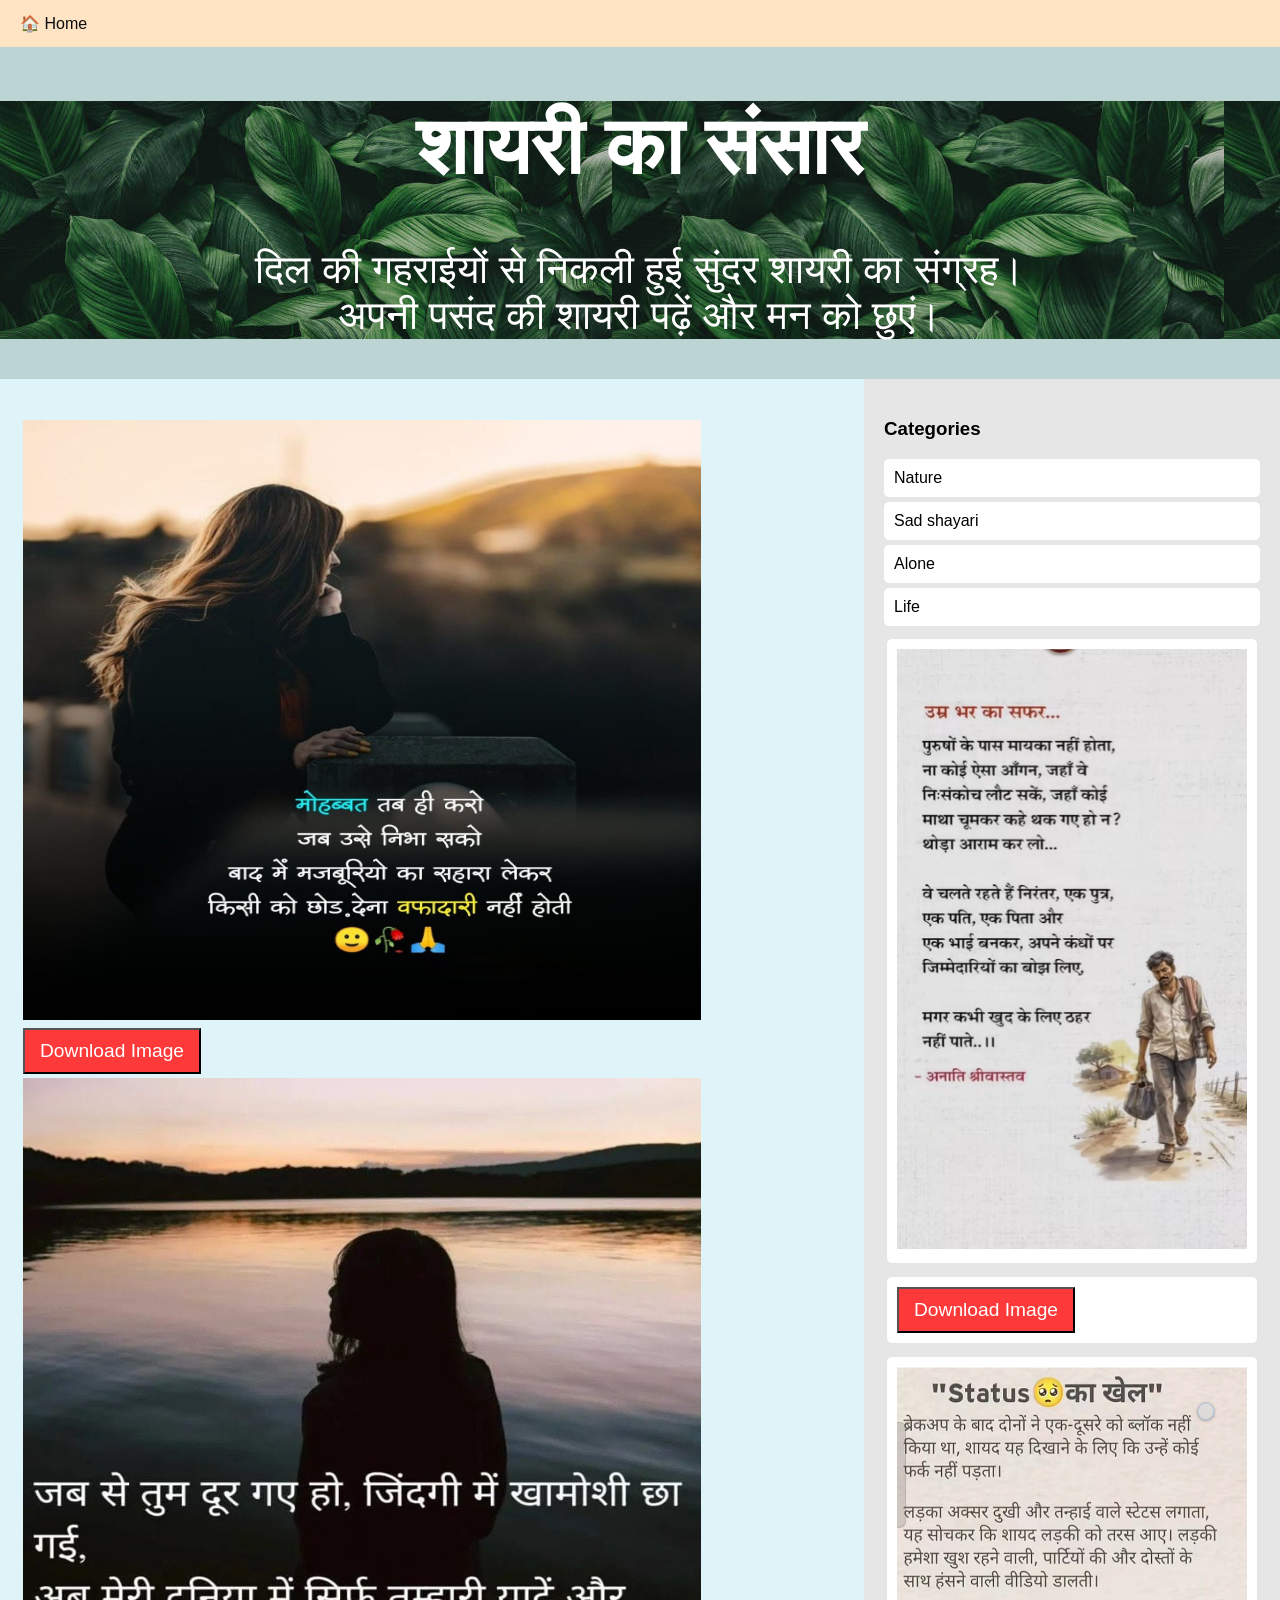
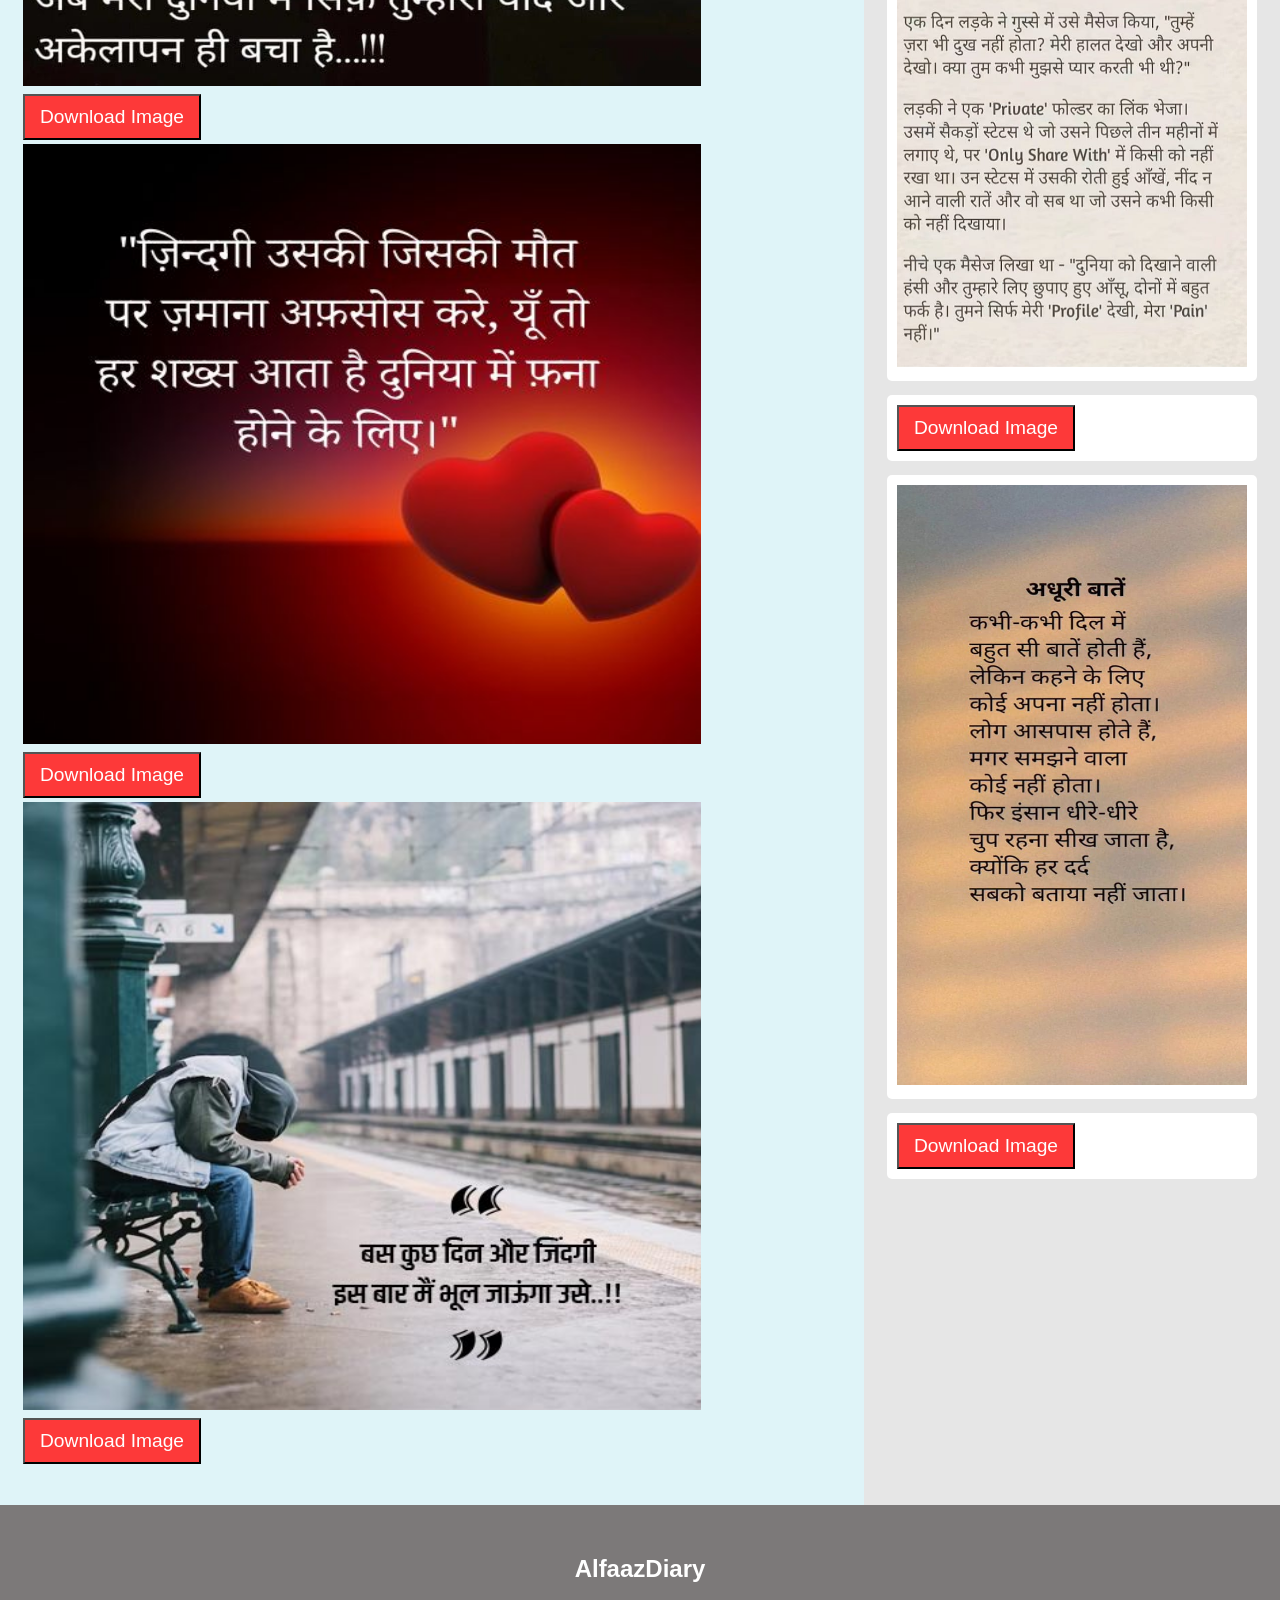
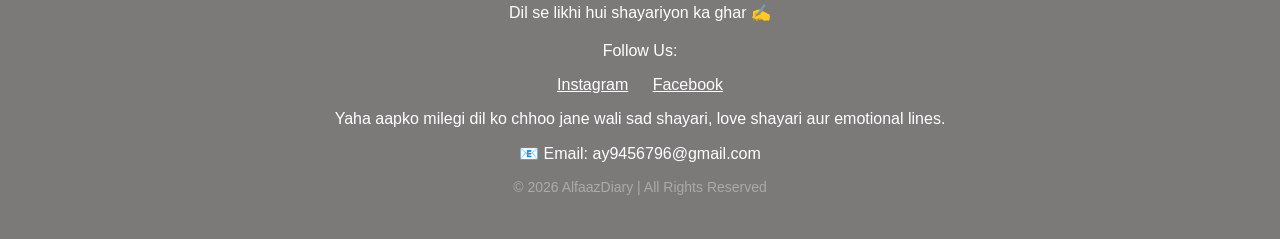
<file: index.html>
<!DOCTYPE html>
<html lang="en">

<head>
  <meta charset="UTF-8">
  <meta name="viewport" content="width=device-width, initial-scale=1.0">
  <title>Shayri ki Duniya</title>
  <link rel="stylesheet" href="styles.css">
</head>

<body>
  <div class="navbar">
    <a href="index.html">🏠 Home</a>
    <!-- <a href="#">🔎 Search</a>
    <a href="#">📷 Gallery</a>
    <a href="#">📞 Contact</a> -->
  </div>
  <header>
    <h1 class="heading">शायरी का संसार</h1>
    <p class="para">दिल की गहराईयों से निकली हुई सुंदर शायरी का संग्रह।<br>
      अपनी पसंद की शायरी पढ़ें और मन को छुएं।
    </p>

  </header>
  <main>
    <div class="container">
      <div class="left">
        <div class="sha1">
          <table class="imag">
            <tr>
              <th>
                <a href="2.png" target="_blank"> <img src="2.png" width="678" height="600"> </a>
              </th>
            </tr>
            <tr>
              <td>
                <a href="2.png" download="myimage">
                  <button>Download Image</button></a>
                <!-- <button>Share</button> -->
              </td>
            </tr>
            <br>
            <tr>
              <th>
                <a href="3.png" target="_blank"><img src="3.png" height="608" width="678"></a>
              </th>
            </tr>
            <tr>
              <td>
                <a href="3.png" download="myimage">
                  <button>Download Image</button></a>
                <!-- <button>Share</button> -->
              </td>
            </tr>
            <tr>
              <th>
                <a href="4.png" target="_blank"><img src="4.png" width="678" height="600"></a>
              </th>
            </tr>
            <tr>
              <td>
                <a href="4.png" download="myimage">
                  <button>Download Image </button></a>
                <!-- <button>Share</button> -->
              </td>
            </tr>
            <tr>
              <th>
                <a href="6.png" target="_blank"><img src="6.png" height="608" width="678"></a>
              </th>
            </tr>
            <tr>
              <td>
                <a href="6.png" download="myimage">
                  <button>Download Image</button></a>
                <!-- <button>Share</button> -->
              </td>
            </tr>
          </table>
        </div>
        <br clear="left">
      </div>
      <div class="right">
        <h3>Categories</h3>
        <div class="category">
          <a href="Nature.html">Nature</a>
          <a href="Sadshayri.html">Sad shayari</a>
          <a href="alone.html">Alone</a>
          <a href="life.html">Life</a>
          <!-- <a href="#">Education</a> -->

          <table>
            <tr>
              <th>
                <a href="sd.png" target="_blank"><img src="sd.png" height="600" width="350"></a>
              </th>
            <tr>
              <td>
                <a href="sd.png" download="myimage">
                  <button class="sd">Download Image</button></a>
                <!-- <button class="sd">Share</button> -->
              </td>
            </tr>
            <tr>
              <th>
                <a href="sd2.png" target="_blank"><img src="sd2.png" height="600" width="350"></a>
              </th>
              </th>
            </tr>
            <tr>
              <td>
                <a href="sd2.png" download="myimage">
                  <button class="sd">Download Image</button></a>
                <!-- <button class="sd">Share</button> -->
              </td>
            </tr>
            </tr>
            <tr>
              <th>
                <a href="sd1.png" target="_blank"><img src="sd1.png" height="600" width="350"></a>
              </th>
              </th>
            </tr>
            <tr>
              <td>
                <a href="sd2.png" download="myimage">
                  <button class="sd">Download Image</button></a>
                <!-- <button class="sd">Share</button> -->
              </td>
            </tr>
         </table>
     </div>
  </main>
<footer style="background:#7c7979; color:#fff; padding:30px 20px; font-family:Arial;">
  
  <div style="text-align:center; margin-bottom:20px;">
    <h2>AlfaazDiary</h2>
    <p>Dil se likhi hui shayariyon ka ghar ✍️</p>
  </div>
  <!-- <div style="text-align:center; margin-bottom:15px;">
    <a href="#" style="color:#fff; margin:0 10px;">Home</a>
    <a href="#" style="color:#fff; margin:0 10px;">About</a>
    <a href="#" style="color:#fff; margin:0 10px;">Contact</a>
    <a href="#" style="color:#fff; margin:0 10px;">Privacy Policy</a>
  </div> -->
  <div style="text-align:center; margin-bottom:15px;">
    <p>Follow Us:</p>
    <a href="https://www.instagram.com/amityadavp526/" style="color:#fff; margin:0 10px;">Instagram</a>
    <a href="https://www.facebook.com/share/186aU4JSiu/" style="color:#fff; margin:0 10px;">Facebook</a>
    <!-- <a href="#" style="color:#fff; margin:0 10px;">Twitter</a>
    <a href="#" style="color:#fff; margin:0 10px;">WhatsApp</a> -->
  </div>
  <div style="text-align:center; margin-bottom:15px;">
    <p>Yaha aapko milegi dil ko chhoo jane wali sad shayari, love shayari aur emotional lines.</p>
  </div>
  <div style="text-align:center; margin-bottom:15px;">
    <p>📧 Email: ay9456796@gmail.com</p>
  </div>
  <div style="text-align:center; font-size:14px; color:#aaa;">
    <p>© 2026 AlfaazDiary | All Rights Reserved</p>
  </div>

</footer>
</body>

</html>
</file>
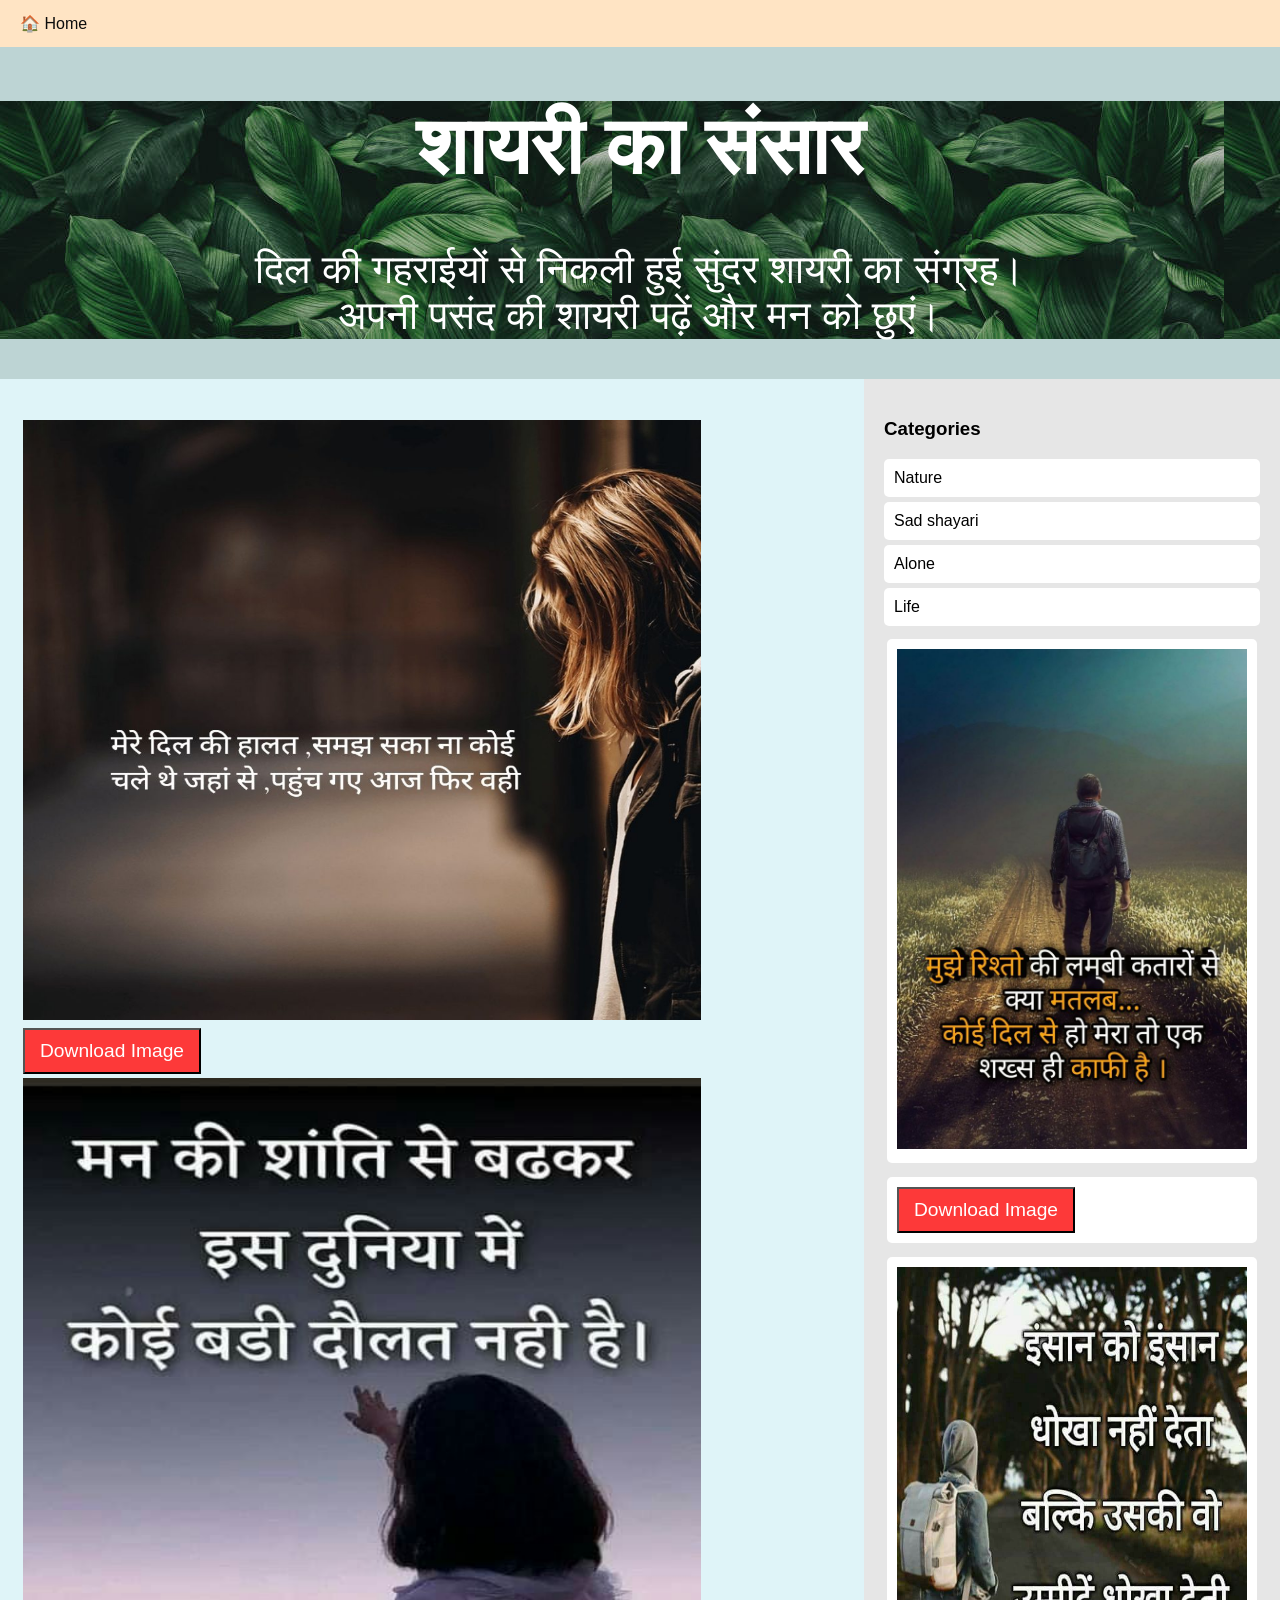
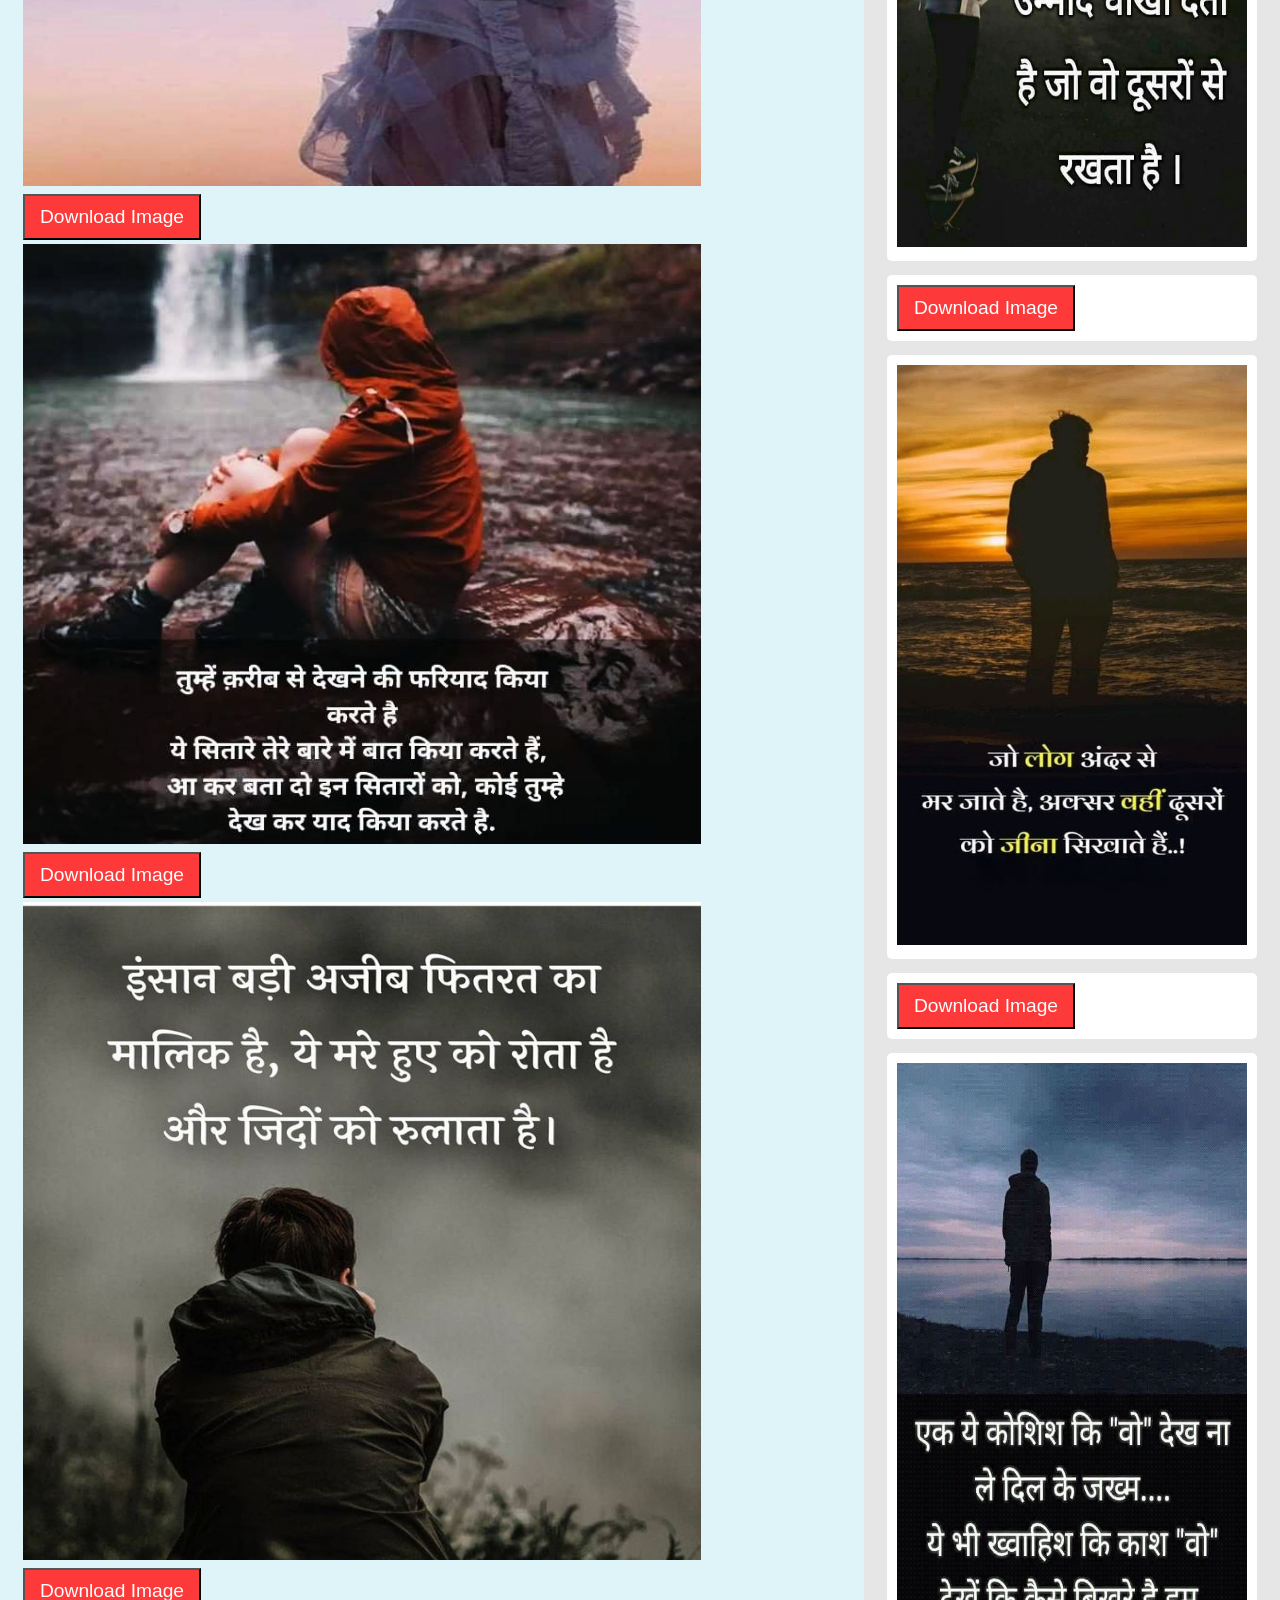
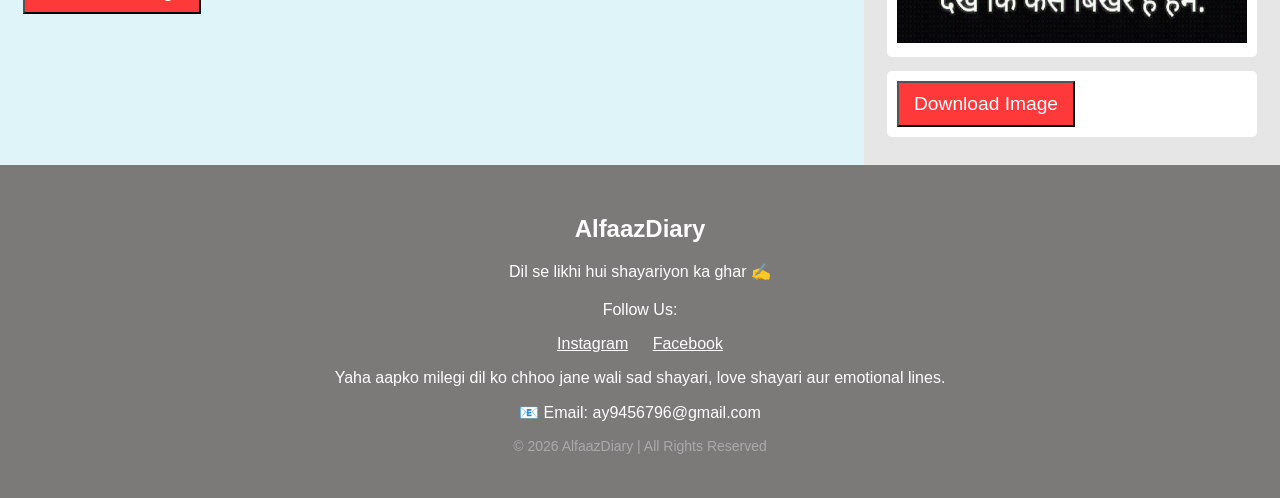
<file: alone.html>
<!DOCTYPE html>
<html lang="en">

<head>
   <meta name="viewport" content="width=device-width, initial-scale=1.0">
  <link rel="stylesheet" href="alone.css">
</head>

<body>
  <div class="navbar4">
    <a href="index.html">🏠 Home</a>
    <!-- <a href="#">🔎 Search</a>
    <a href="#">📷 Gallery</a>
    <a href="#">📞 Contact</a> -->
  </div>
  <header>
    <h1 class="heading">शायरी का संसार</h1>
    <p class="para">दिल की गहराईयों से निकली हुई सुंदर शायरी का संग्रह।<br>
      अपनी पसंद की शायरी पढ़ें और मन को छुएं।
    </p>

  </header>
  <main>
    <div class="container4">
      <div class="left">
        <div class="sha1">
          <table class="imag">
            <tr>
              <th>
                <a href="alon1.png" target="_blank"> <img src="alon1.png" width="678" height="600"> </a>
              </th>
            </tr>
            <tr>
              <td>
                <a href="alon1.png" download="myimage">
                  <button>Download Image</button></a>
                <!-- <button>Share</button> -->
              </td>
            </tr>
            <br>
            <tr>
              <th>
                <a href="alon.png" target="_blank"><img src="alon.png" height="708" width="678"></a>
              </th>
            </tr>
            <tr>
              <td>
                <a href="alon.png" download="myimage">
                  <button>Download Image</button></a>
                <!-- <button>Share</button> -->
              </td>
            </tr>
            <tr>
              <th>
                <a href="alon2.png" target="_blank"><img src="alon2.png" width="678" height="600"></a>
              </th>
            </tr>
            <tr>
              <td>
                <a href="alon2.png" download="myimage">
                  <button>Download Image </button></a>
                <!-- <button>Share</button> -->
              </td>
            </tr>
            <tr>
              <th>
                <a href="alon3.png" target="_blank"><img src="alon3.png" height="658" width="678"></a>
              </th>
            </tr>
            <tr>
              <td>
                <a href="alon3.png" download="myimage">
                  <button>Download Image</button></a>
                <!-- <button>Share</button> -->
              </td>
            </tr>
          </table>
        </div>
        <br clear="left">
      </div>
      <div class="right">
        <h3>Categories</h3>
        <div class="category">
          <a href="Nature.html">Nature</a>
          <a href="Sadshayri.html">Sad shayari</a>
          <a href="alone.html">Alone</a>
          <a href="life.html">Life</a>
          <!-- <a href="#">Education</a> -->
          <table>
            <tr>
              <th>
                <a href="alonr.png" target="_blank"><img src="alonr.png" height="500" width="350"></a>
              </th>
            <tr>
              <td>
                <a href="alonr.png" download="myimage">
                  <button class="sd">Download Image</button></a>
                <!-- <button class="sd">Share</button> -->
              </td>
            </tr>
            <tr>
              <th>
                <a href="alonr1.png" target="_blank"><img src="alonr1.png" height="580" width="350"></a>
              </th>
              </th>
            </tr>
            <tr>
              <td>
                <a href="alonr1.png" download="myimage">
                  <button class="sd">Download Image</button></a>
                <!-- <button class="sd">Share</button> -->
              </td>
            </tr>
            <tr>
              <th>
                <a href="alonr2.png" target="_blank"><img src="alonr2.png" height="580" width="350"></a>
              </th>
              </th>
            </tr>
            <tr>
              <td>
                <a href="alonr2.png" download="myimage">
                  <button class="sd">Download Image</button></a>
                <!-- <button class="sd">Share</button> -->
              </td>
            </tr>
              <tr>
              <th>
                <a href="alonr3.png" target="_blank"><img src="alonr3.png" height="580" width="350"></a>
              </th>
              </th>
            </tr>
            <tr>
              <td>
                <a href="alonr3.png" download="myimage">
                  <button class="sd">Download Image</button></a>
                <!-- <button class="sd">Share</button> -->
              </td>
            </tr>
          </table>
        </div>
  </main>
  <footer style="background:#7c7979; color:#fff; padding:30px 20px; font-family:Arial;">

    <div style="text-align:center; margin-bottom:20px;">
      <h2>AlfaazDiary</h2>
      <p>Dil se likhi hui shayariyon ka ghar ✍️</p>
    </div>
    <!-- <div style="text-align:center; margin-bottom:15px;">
      <a href="#" style="color:#fff; margin:0 10px;">Home</a>
      <a href="#" style="color:#fff; margin:0 10px;">About</a>
      <a href="#" style="color:#fff; margin:0 10px;">Contact</a>
      <a href="#" style="color:#fff; margin:0 10px;">Privacy Policy</a>
    </div> -->
    <div style="text-align:center; margin-bottom:15px;">
      <p>Follow Us:</p>
      <a href="https://www.instagram.com/amityadavp526/" style="color:#fff; margin:0 10px;">Instagram</a>
      <a href="https://www.facebook.com/share/186aU4JSiu/" style="color:#fff; margin:0 10px;">Facebook</a>
      <!-- <a href="#" style="color:#fff; margin:0 10px;">Twitter</a>
      <a href="#" style="color:#fff; margin:0 10px;">WhatsApp</a> -->
    </div>
    <div style="text-align:center; margin-bottom:15px;">
      <p>Yaha aapko milegi dil ko chhoo jane wali sad shayari, love shayari aur emotional lines.</p>
    </div>
    <div style="text-align:center; margin-bottom:15px;">
      <p>📧 Email: ay9456796@gmail.com</p>
    </div>
    <div style="text-align:center; font-size:14px; color:#aaa;">
      <p>© 2026 AlfaazDiary | All Rights Reserved</p>
    </div>

  </footer>
</body>

</html>
</file>
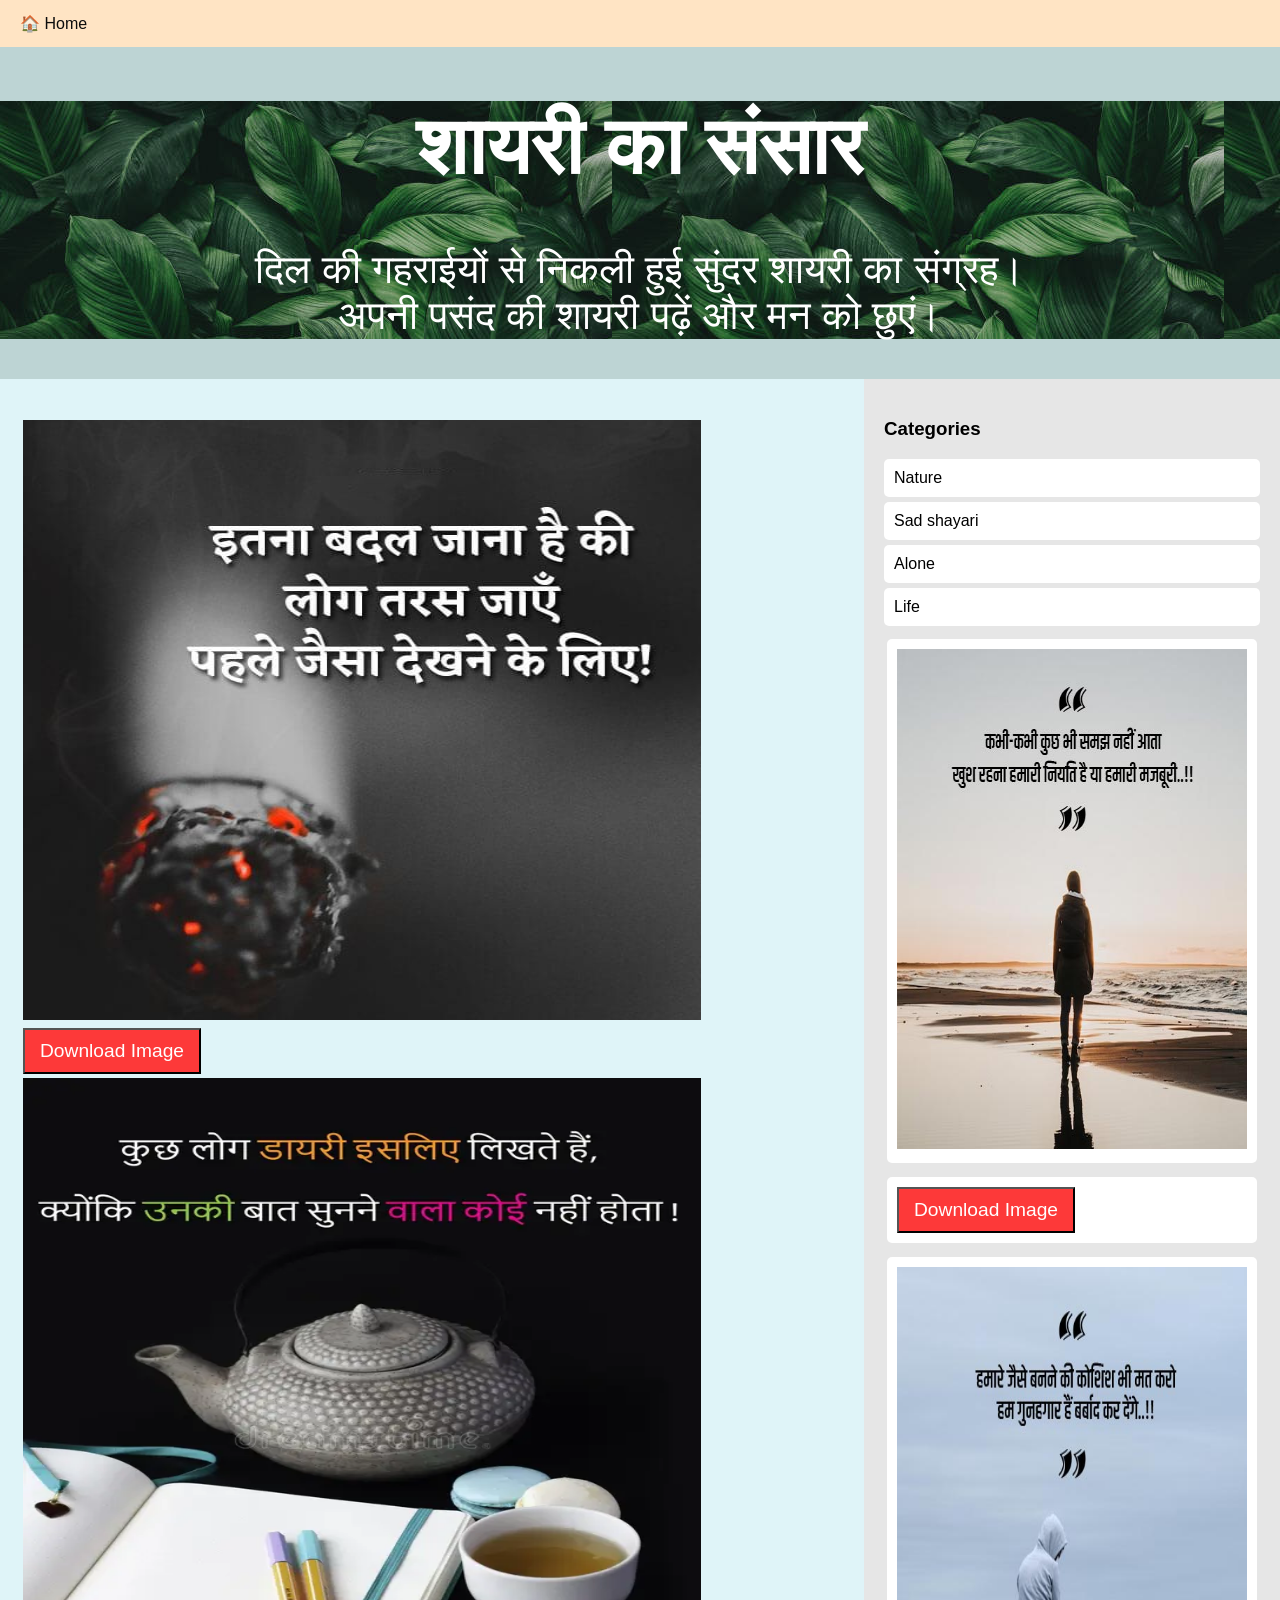
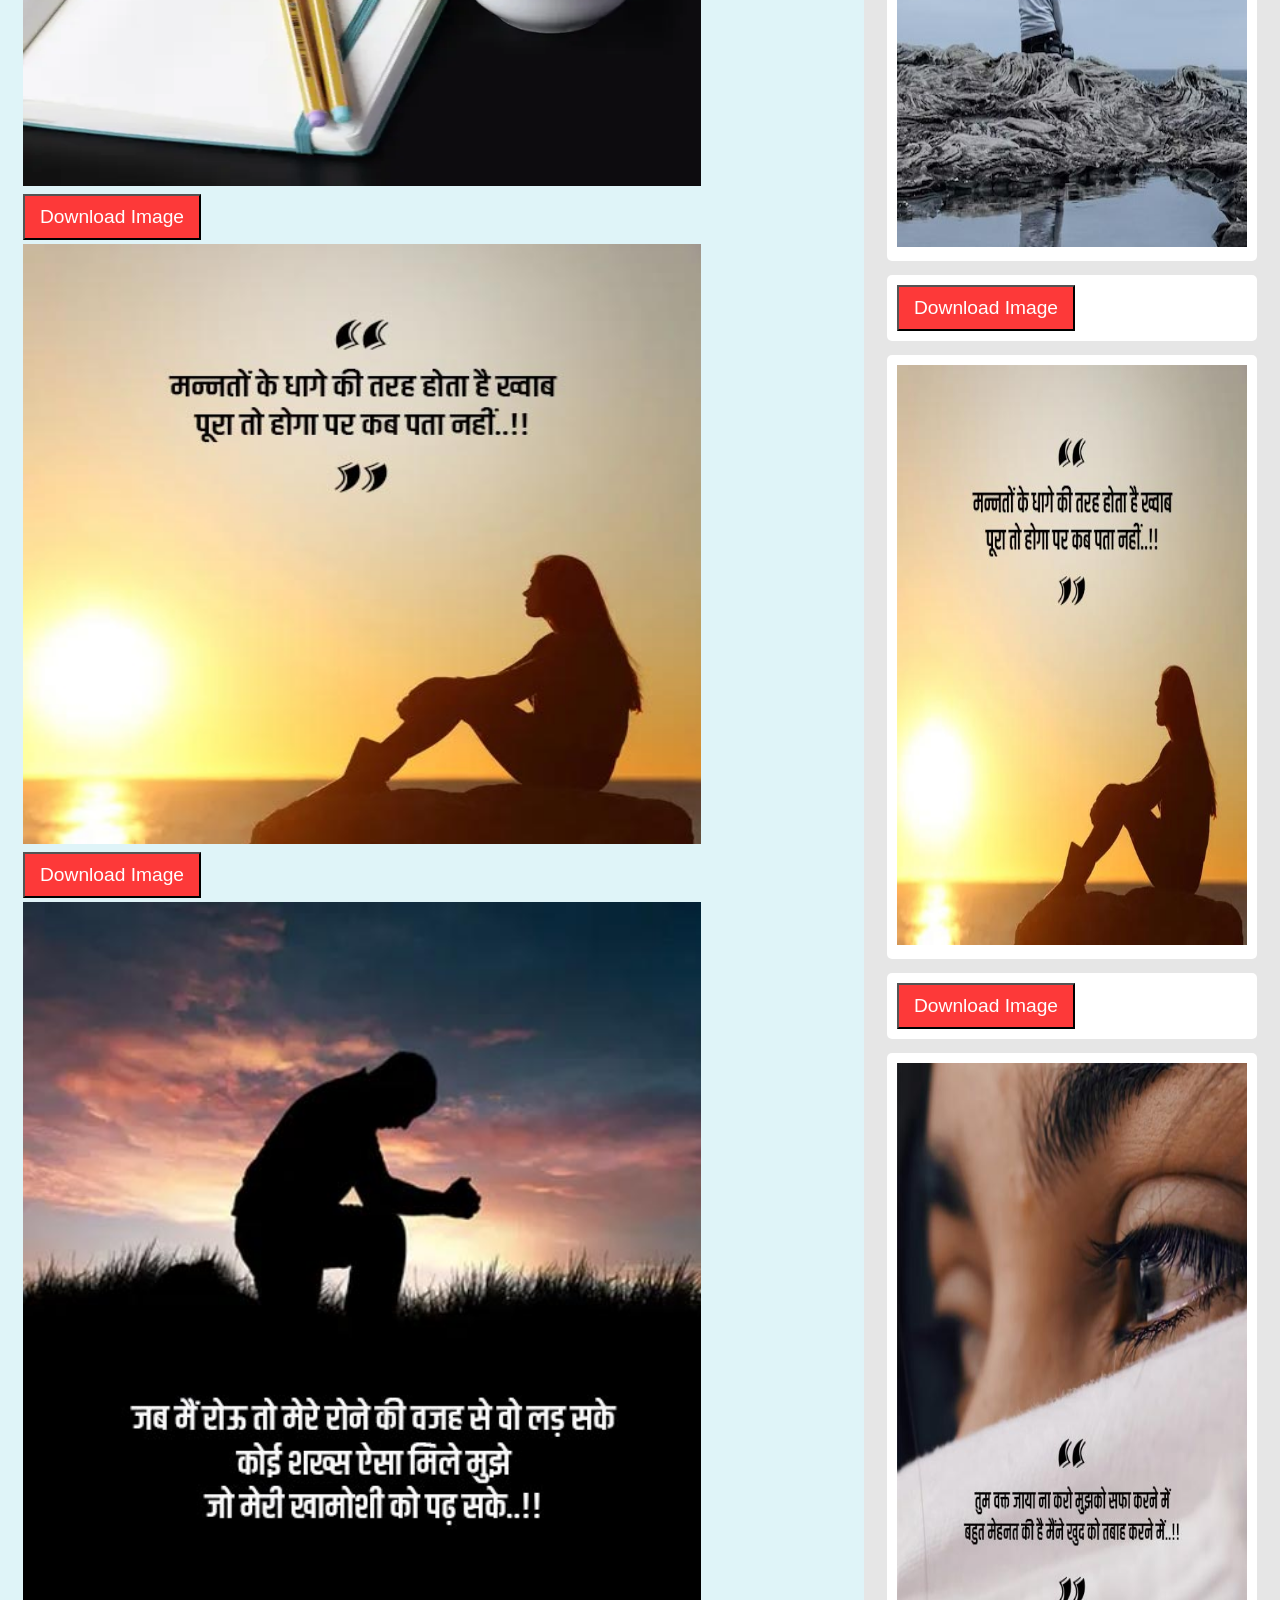
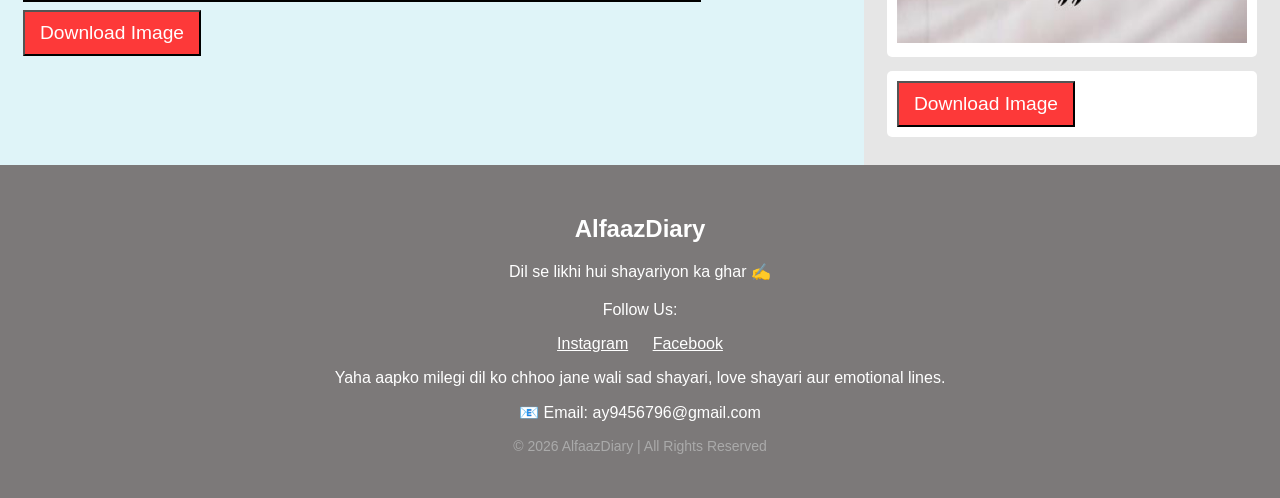
<file: life.html>
<!DOCTYPE html>
<html lang="en">

<head>
   <meta name="viewport" content="width=device-width, initial-scale=1.0">
  <link rel="stylesheet" href="life.css">
</head>

<body>
  <div class="navbar5">
    <a href="index.html">🏠 Home</a>
    <!-- <a href="#">🔎 Search</a>
    <a href="#">📷 Gallery</a>
    <a href="#">📞 Contact</a> -->
  </div>
  <header>
    <h1 class="heading">शायरी का संसार</h1>
    <p class="para">दिल की गहराईयों से निकली हुई सुंदर शायरी का संग्रह।<br>
      अपनी पसंद की शायरी पढ़ें और मन को छुएं।
    </p>

  </header>
  <main>
    <div class="container5">
      <div class="left">
        <div class="sha1">
          <table class="imag">
            <tr>
              <th>
                <a href="life1.png" target="_blank"> <img src="life1.png" width="678" height="600"> </a>
              </th>
            </tr>
            <tr>
              <td>
                <a href="life1.png" download="myimage">
                  <button>Download Image</button></a>
                <!-- <button>Share</button> -->
              </td>
            </tr>
            <br>
            <tr>
              <th>
                <a href="life2.png" target="_blank"><img src="life2.png" height="708" width="678"></a>
              </th>
            </tr>
            <tr>
              <td>
                <a href="life2.png" download="myimage">
                  <button>Download Image</button></a>
                <!-- <button>Share</button> -->
              </td>
            </tr>
            <tr>
              <th>
                <a href="life3.png" target="_blank"><img src="life3.png" width="678" height="600"></a>
              </th>
            </tr>
            <tr>
              <td>
                <a href="life3.png" download="myimage">
                  <button>Download Image </button></a>
                <!-- <button>Share</button> -->
              </td>
            </tr>
            <tr>
              <th>
                <a href="life4.png" target="_blank"><img src="life4.png" height="700" width="678"></a>
              </th>
            </tr>
            <tr>
              <td>
                <a href="life4.png" download="myimage">
                  <button>Download Image</button></a>
                <!-- <button>Share</button> -->
              </td>
            </tr>
          </table>
        </div>
        <br clear="left">
      </div>
      <div class="right">
        <h3>Categories</h3>
        <div class="category">
          <a href="Nature.html">Nature</a>
          <a href="Sadshayri.html">Sad shayari</a>
          <a href="alone.html">Alone</a>
          <a href="life.html">Life</a>
          <!-- <a href="#">Education</a> -->
          <table>
            <tr>
              <th>
                <a href="lifer2.png" target="_blank"><img src="lifer2.png" height="500" width="350"></a>
              </th>
            <tr>
              <td>
                <a href="lifer2.png" download="myimage">
                  <button class="sd">Download Image</button></a>
                <!-- <button class="sd">Share</button> -->
              </td>
            </tr>
            <tr>
              <th>
                <a href="lifer1.png" target="_blank"><img src="lifer1.png" height="580" width="350"></a>
              </th>
              </th>
            </tr>
            <tr>
              <td>
                <a href="lifer1.png" download="myimage">
                  <button class="sd">Download Image</button></a>
                <!-- <button class="sd">Share</button> -->
              </td>
            </tr>
            <tr>
              <th>
                <a href="lifer3.png" target="_blank"><img src="life3.png" height="580" width="350"></a>
              </th>
              </th>
            </tr>
            <tr>
              <td>
                <a href="life3.png" download="myimage">
                  <button class="sd">Download Image</button></a>
                <!-- <button class="sd">Share</button> -->
              </td>
            </tr>
              <tr>
              <th>
                <a href="lifer4.png" target="_blank"><img src="lifer4.png" height="580" width="350"></a>
              </th>
              </th>
            </tr>
            <tr>
              <td>
                <a href="lifer4.png" download="myimage">
                  <button class="sd">Download Image</button></a>
                <!-- <button class="sd">Share</button> -->
              </td>
            </tr>
          </table>
        </div>
  </main>
  <footer style="background:#7c7979; color:#fff; padding:30px 20px; font-family:Arial;">

    <div style="text-align:center; margin-bottom:20px;">
      <h2>AlfaazDiary</h2>
      <p>Dil se likhi hui shayariyon ka ghar ✍️</p>
    </div>
    <!-- <div style="text-align:center; margin-bottom:15px;">
      <a href="#" style="color:#fff; margin:0 10px;">Home</a>
      <a href="#" style="color:#fff; margin:0 10px;">About</a>
      <a href="#" style="color:#fff; margin:0 10px;">Contact</a>
      <a href="#" style="color:#fff; margin:0 10px;">Privacy Policy</a>
    </div> -->
    <div style="text-align:center; margin-bottom:15px;">
      <p>Follow Us:</p>
      <a href="https://www.instagram.com/amityadavp526/" style="color:#fff; margin:0 10px;">Instagram</a>
      <a href="https://www.facebook.com/share/186aU4JSiu/" style="color:#fff; margin:0 10px;">Facebook</a>
      <!-- <a href="#" style="color:#fff; margin:0 10px;">Twitter</a>
      <a href="#" style="color:#fff; margin:0 10px;">WhatsApp</a> -->
    </div>
    <div style="text-align:center; margin-bottom:15px;">
      <p>Yaha aapko milegi dil ko chhoo jane wali sad shayari, love shayari aur emotional lines.</p>
    </div>
    <div style="text-align:center; margin-bottom:15px;">
      <p>📧 Email: ay9456796@gmail.com</p>
    </div>
    <div style="text-align:center; font-size:14px; color:#aaa;">
      <p>© 2026 AlfaazDiary | All Rights Reserved</p>
    </div>

  </footer>
</body>

</html>
</file>
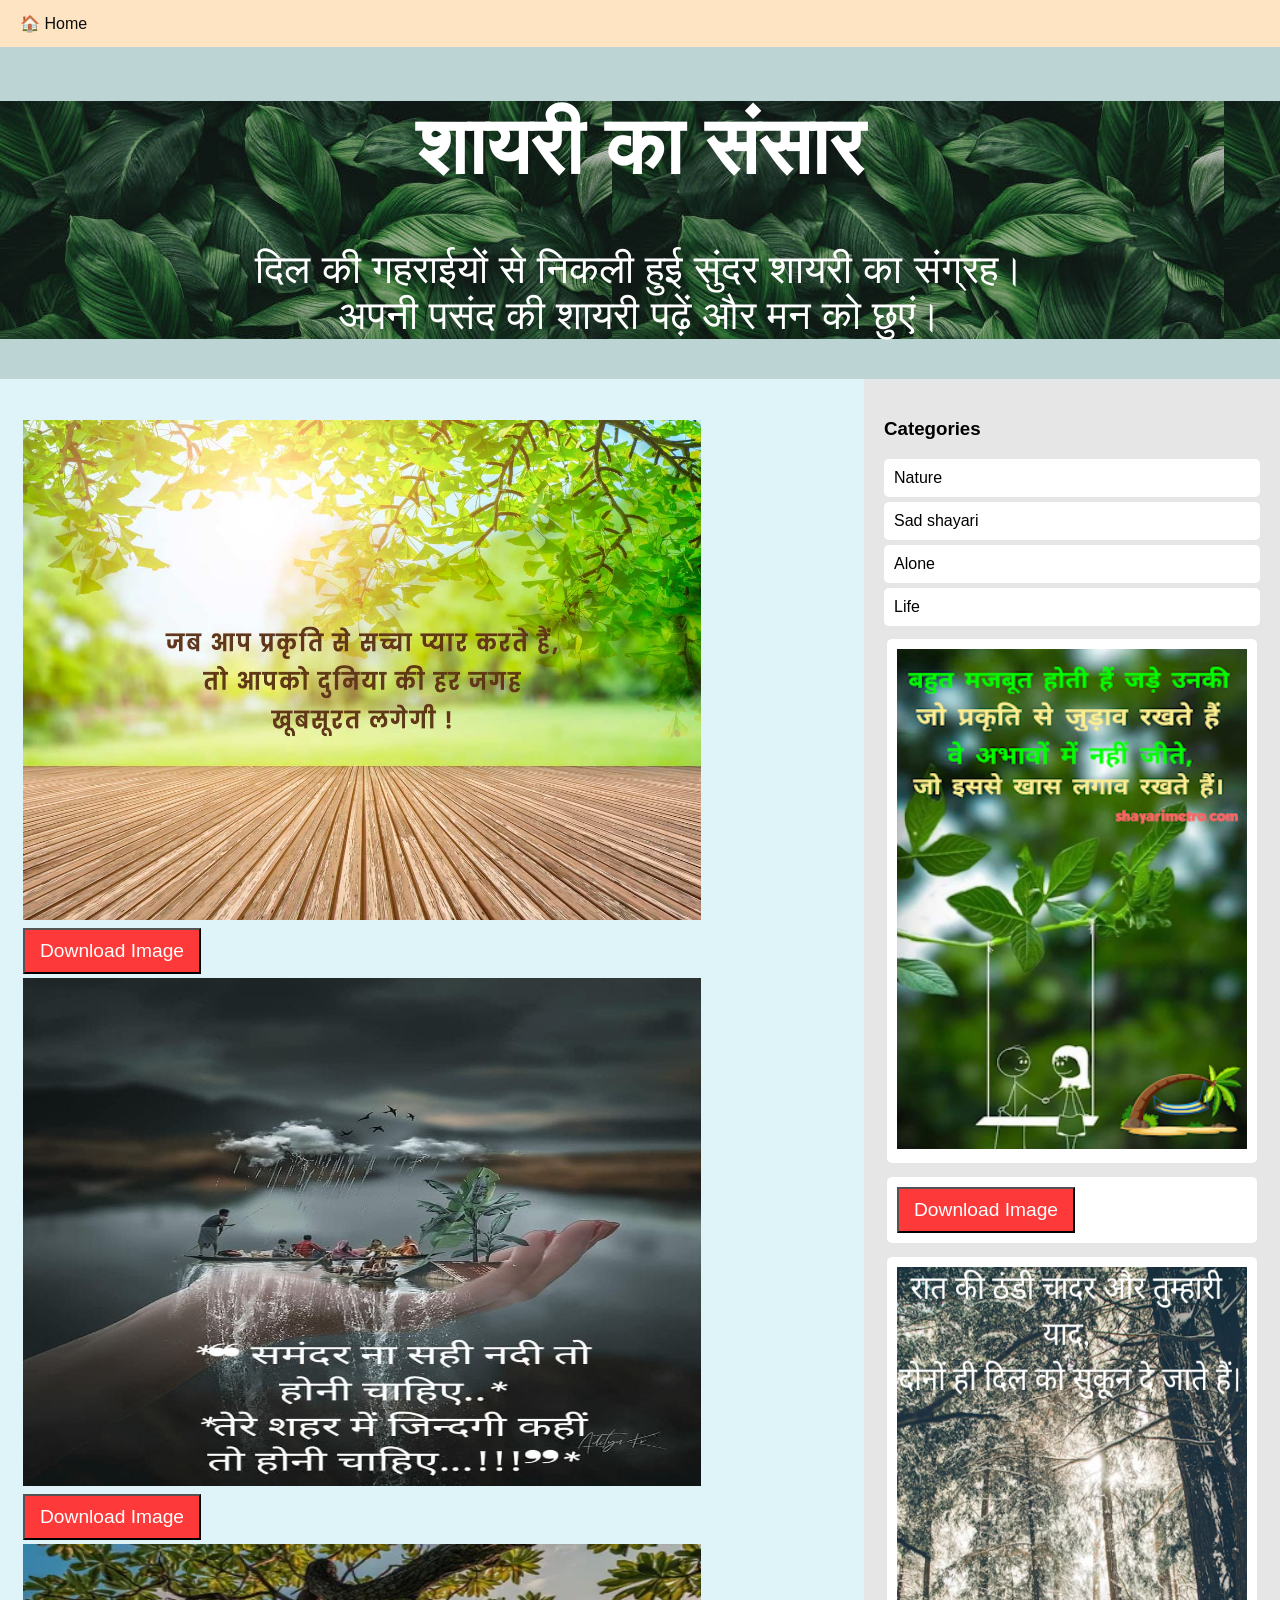
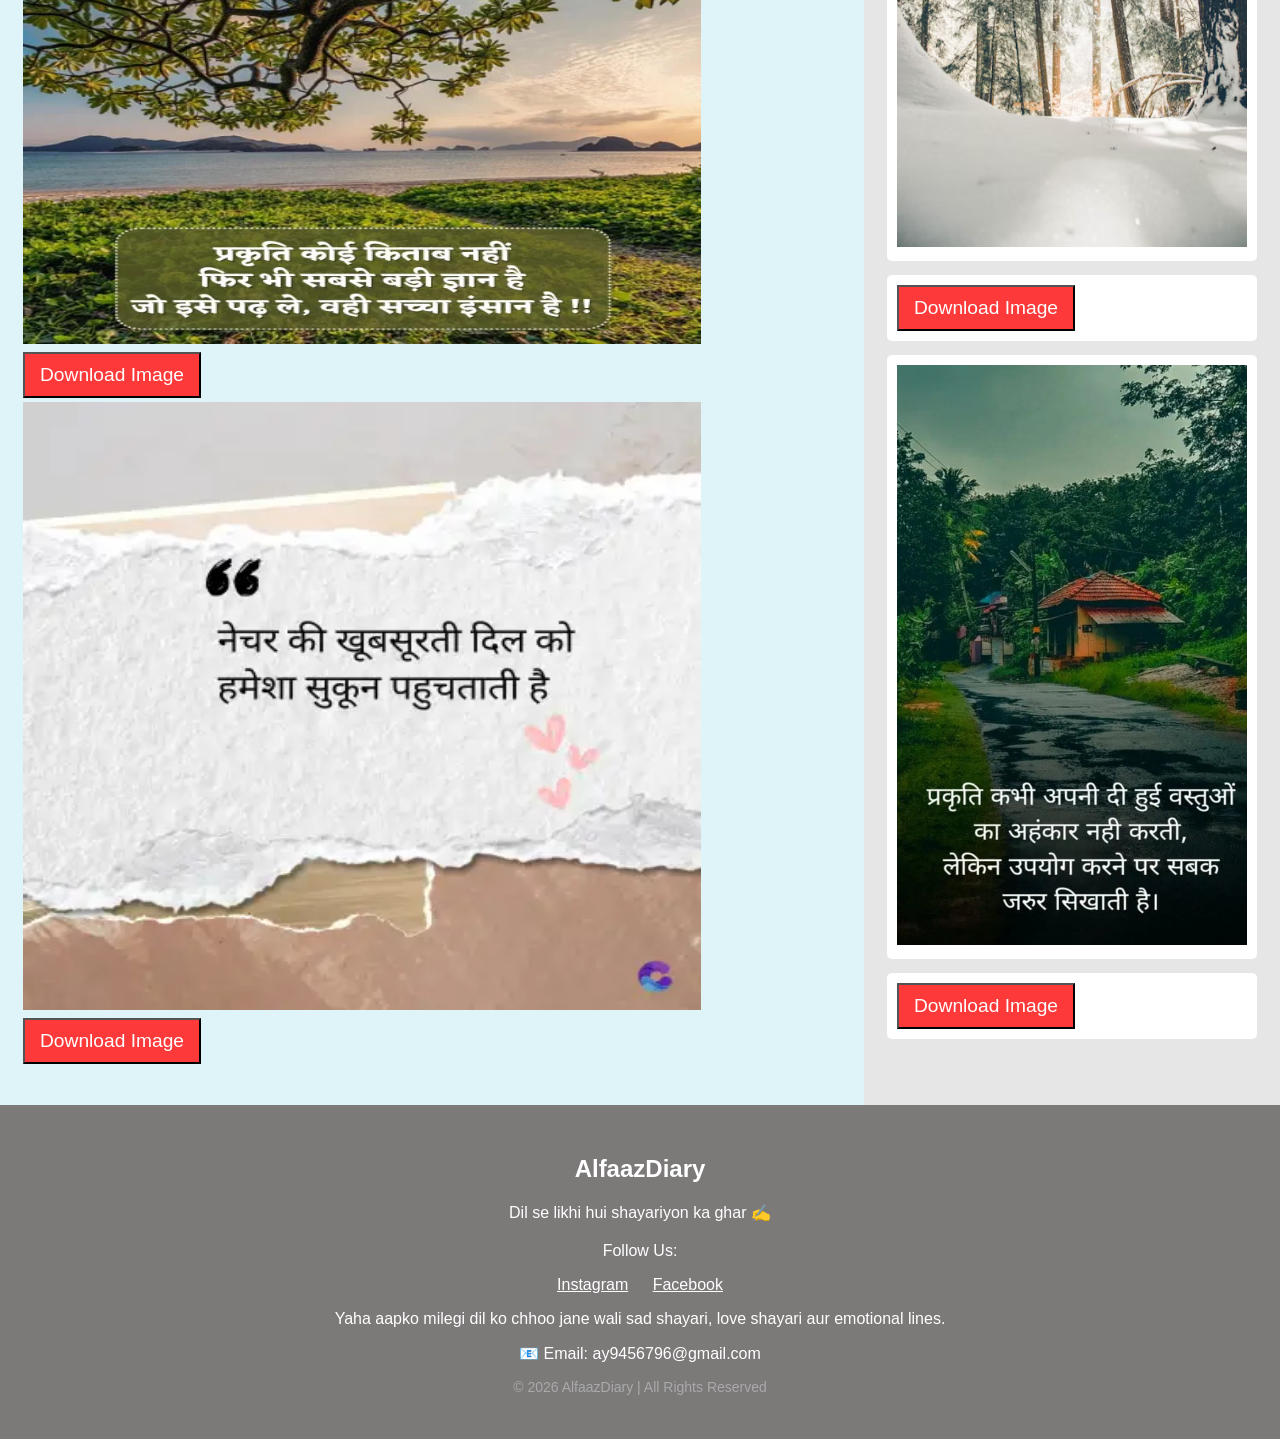
<file: Nature.html>
<!DOCTYPE html>
<html lang="en">

<head>
   <meta name="viewport" content="width=device-width, initial-scale=1.0">
  <link rel="stylesheet" href="nature.css">
</head>

<body>
  <div class="navbar3">
    <a href="index.html">🏠 Home</a>
    <!-- <a href="#">🔎 Search</a>
    <a href="#">📷 Gallery</a>
    <a href="#">📞 Contact</a> -->
  </div>
  <header>
    <h1 class="heading">शायरी का संसार</h1>
    <p class="para">दिल की गहराईयों से निकली हुई सुंदर शायरी का संग्रह।<br>
      अपनी पसंद की शायरी पढ़ें और मन को छुएं।
    </p>

  </header>
  <main>
    <div class="container3">
      <div class="left">
        <div class="sha1">
          <table class="imag">
            <tr>
              <th>
                <a href="nat.png" target="_blank"> <img src="nat.png" width="678" height="500"> </a>
              </th>
            </tr>
            <tr>
              <td>
                <a href="nat.png" download="myimage">
                  <button>Download Image</button></a>
                <!-- <button>Share</button> -->
              </td>
            </tr>
            <br>
            <tr>
              <th>
                <a href="nat2.png" target="_blank"><img src="nat2.png" height="508" width="678"></a>
              </th>
            </tr>
            <tr>
              <td>
                <a href="nat2.png" download="myimage">
                  <button>Download Image</button></a>
                <!-- <button>Share</button> -->
              </td>
            </tr>
            <tr>
              <th>
                <a href="nat3.png" target="_blank"><img src="nat3.png" width="678" height="400"></a>
              </th>
            </tr>
            <tr>
              <td>
                <a href="nat3.png" download="myimage">
                  <button>Download Image </button></a>
                <!-- <button>Share</button> -->
              </td>
            </tr>
            <tr>
              <th>
                <a href="nat4.png" target="_blank"><img src="nat4.png" height="608" width="678"></a>
              </th>
            </tr>
            <tr>
              <td>
                <a href="nat4.png" download="myimage">
                  <button>Download Image</button></a>
                <!-- <button>Share</button> -->
              </td>
            </tr>
          </table>
        </div>
        <br clear="left">
      </div>
      <div class="right">
        <h3>Categories</h3>
        <div class="category">
          <a href="Nature.html">Nature</a>
          <a href="Sadshayri.html">Sad shayari</a>
          <a href="alone.html">Alone</a>
          <a href="life.html">Life</a>
          <!-- <a href="#">Education</a> -->
          <table>
            <tr>
              <th>
                <a href="natr1.png" target="_blank"><img src="natr1.png" height="500" width="350"></a>
              </th>
            <tr>
              <td>
                <a href="natr1.png" download="myimage">
                  <button class="sd">Download Image</button></a>
                <!-- <button class="sd">Share</button> -->
              </td>
            </tr>
            <tr>
              <th>
                <a href="natr2.png" target="_blank"><img src="natr2.png" height="580" width="350"></a>
              </th>
              </th>
            </tr>
            <tr>
              <td>
                <a href="natr2.png" download="myimage">
                  <button class="sd">Download Image</button></a>
                <!-- <button class="sd">Share</button> -->
              </td>
            </tr>
            <tr>
              <th>
                <a href="natr3.png" target="_blank"><img src="natr3.png" height="580" width="350"></a>
              </th>
              </th>
            </tr>
            <tr>
              <td>
                <a href="natr3.png" download="myimage">
                  <button class="sd">Download Image</button></a>
                <!-- <button class="sd">Share</button> -->
              </td>
            </tr>
          </table>
        </div>
  </main>
  <footer style="background:#7c7979; color:#fff; padding:30px 20px; font-family:Arial;">

    <div style="text-align:center; margin-bottom:20px;">
      <h2>AlfaazDiary</h2>
      <p>Dil se likhi hui shayariyon ka ghar ✍️</p>
    </div>
    <!-- <div style="text-align:center; margin-bottom:15px;">
      <a href="#" style="color:#fff; margin:0 10px;">Home</a>
      <a href="#" style="color:#fff; margin:0 10px;">About</a>
      <a href="#" style="color:#fff; margin:0 10px;">Contact</a>
      <a href="#" style="color:#fff; margin:0 10px;">Privacy Policy</a>
    </div> -->
    <div style="text-align:center; margin-bottom:15px;">
      <p>Follow Us:</p>
      <a href="https://www.instagram.com/amityadavp526/" style="color:#fff; margin:0 10px;">Instagram</a>
      <a href="https://www.facebook.com/share/186aU4JSiu/" style="color:#fff; margin:0 10px;">Facebook</a>
      <!-- <a href="#" style="color:#fff; margin:0 10px;">Twitter</a>
      <a href="#" style="color:#fff; margin:0 10px;">WhatsApp</a> -->
    </div>
    <div style="text-align:center; margin-bottom:15px;">
      <p>Yaha aapko milegi dil ko chhoo jane wali sad shayari, love shayari aur emotional lines.</p>
    </div>
    <div style="text-align:center; margin-bottom:15px;">
      <p>📧 Email: ay9456796@gmail.com</p>
    </div>
    <div style="text-align:center; font-size:14px; color:#aaa;">
      <p>© 2026 AlfaazDiary | All Rights Reserved</p>
    </div>

  </footer>
</body>

</html>
</file>
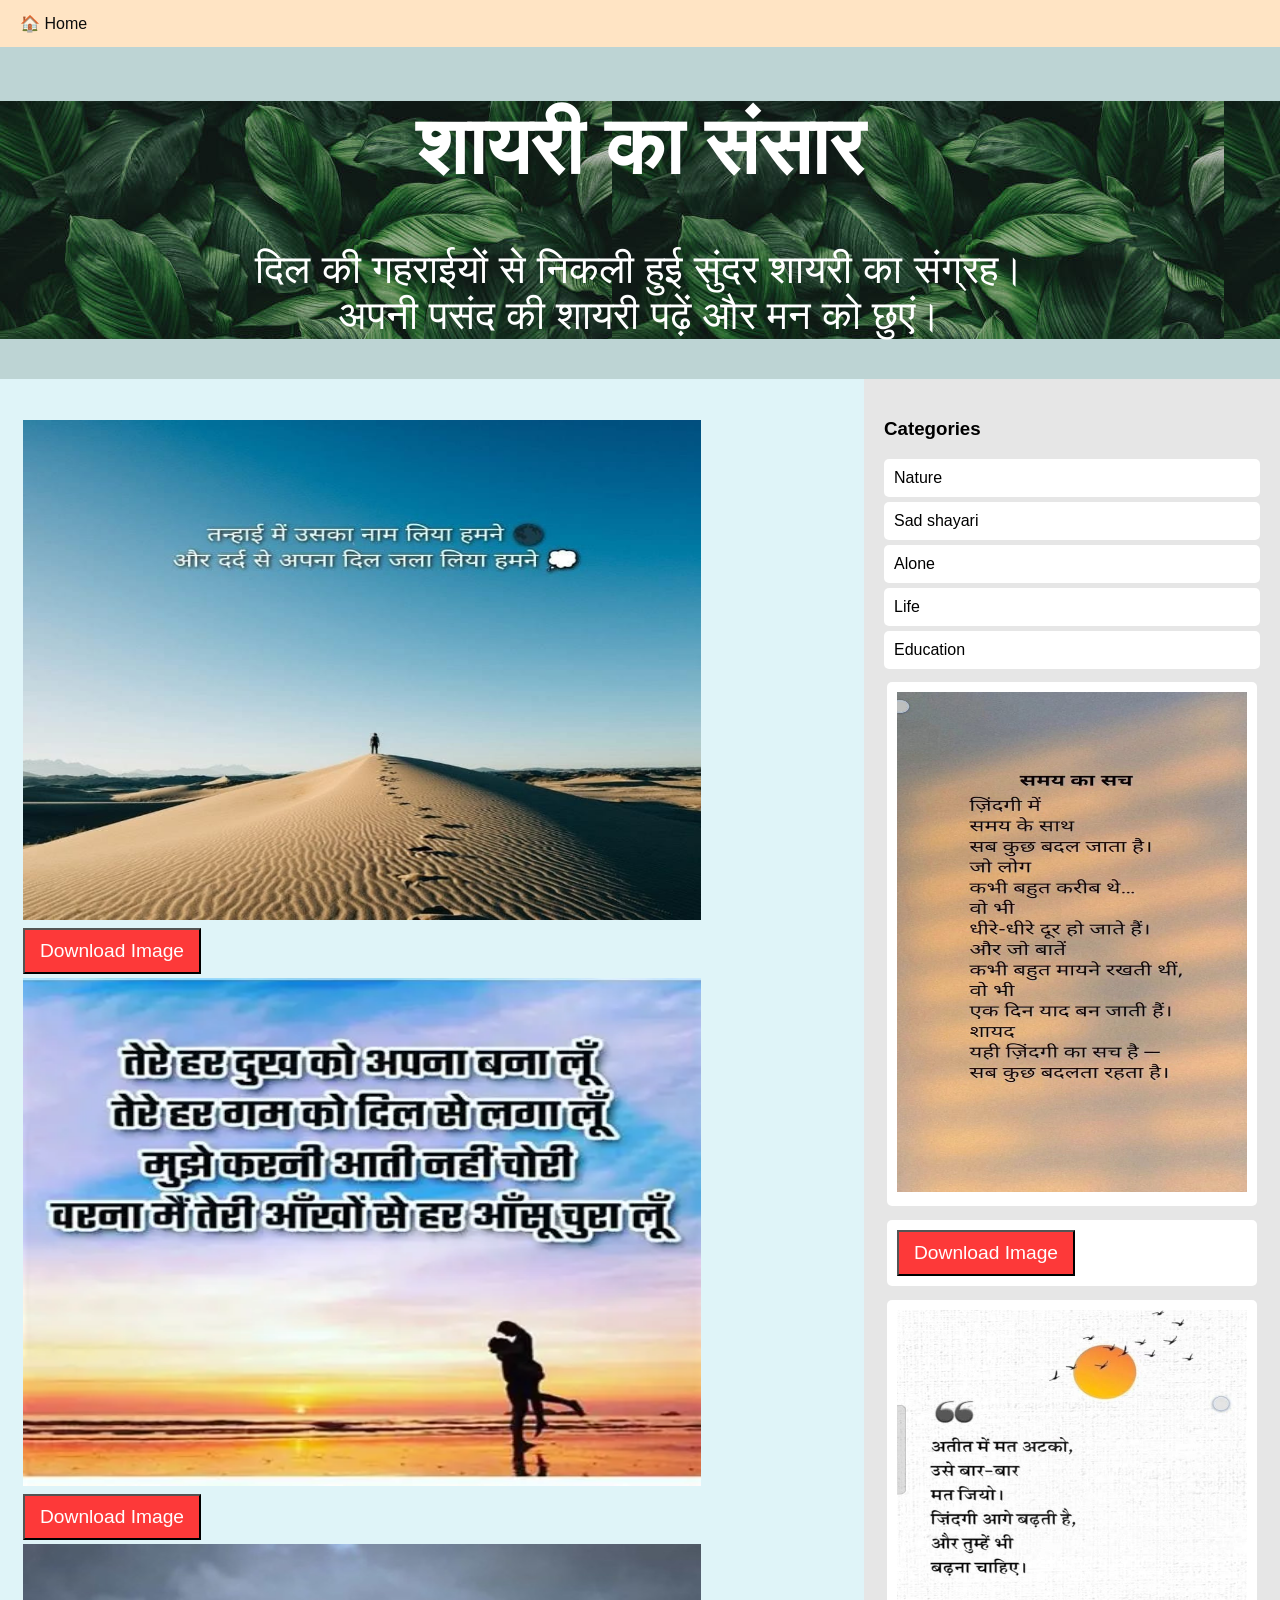
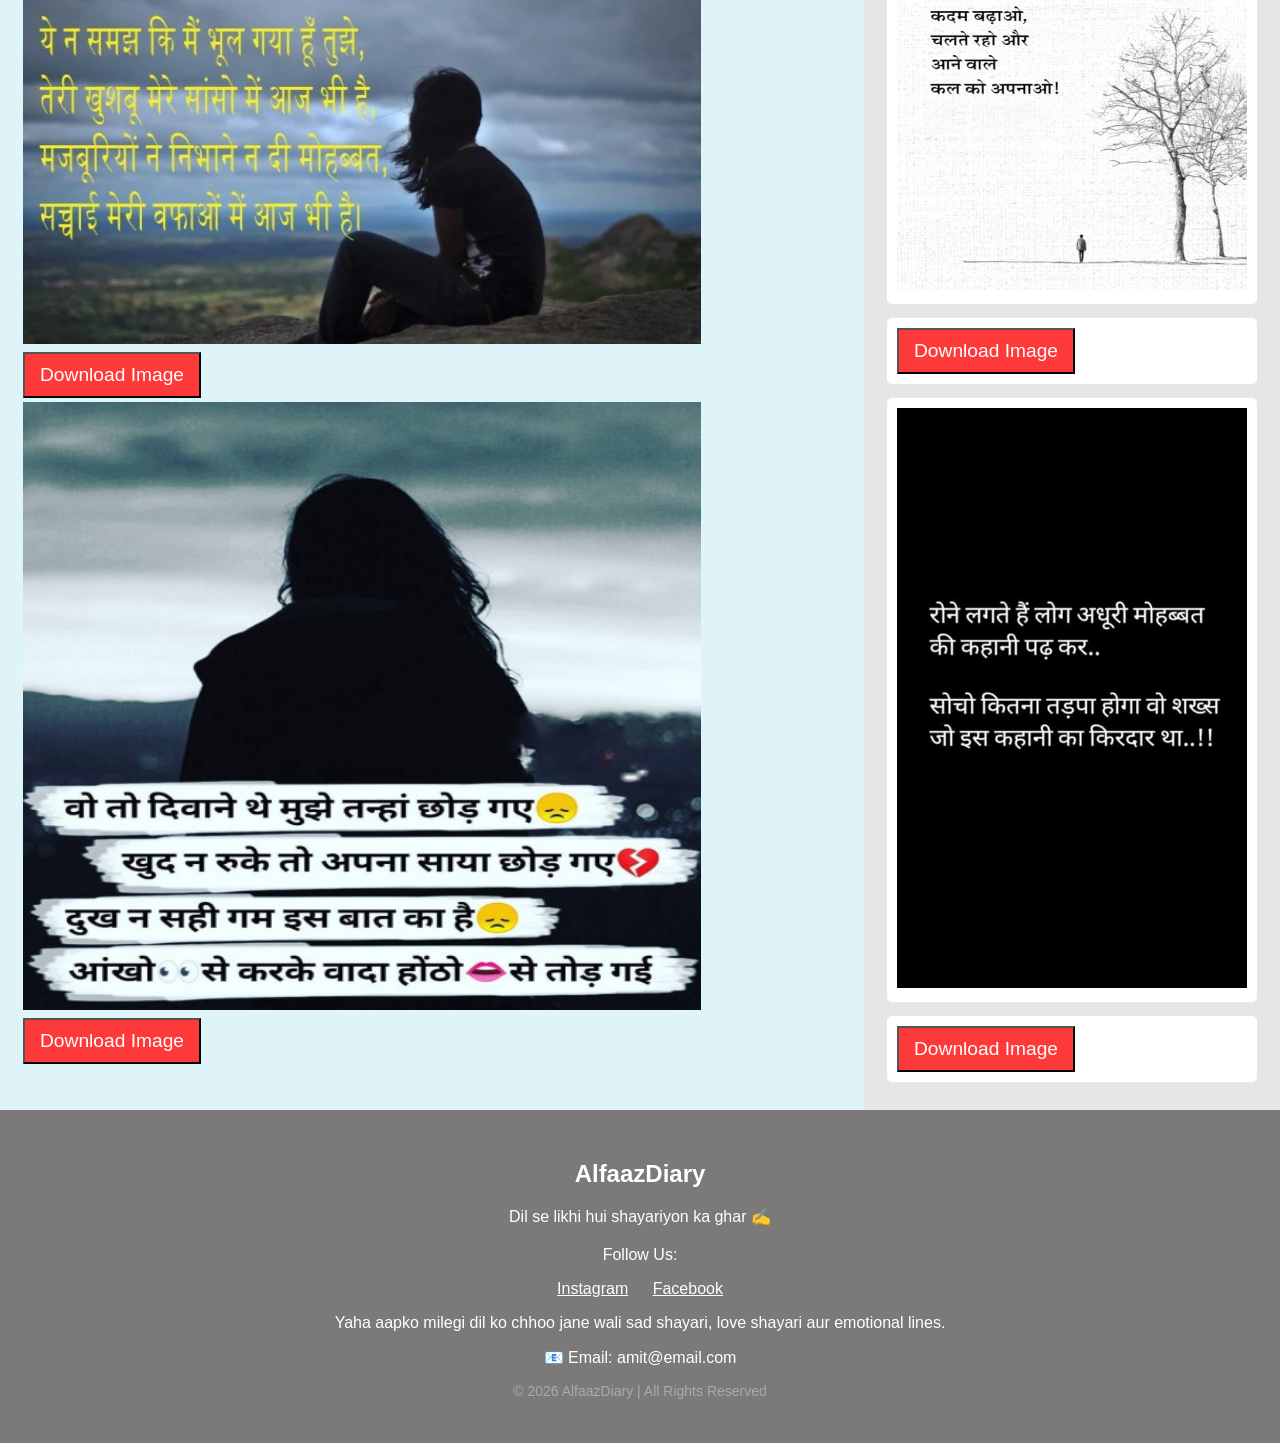
<file: Sadshayri.html>
<!DOCTYPE html>
<html lang="en">

<head>
   <meta name="viewport" content="width=device-width, initial-scale=1.0">
  <link rel="stylesheet" href="sadshayri.css">
</head>

<body>
  <div class="navbar2">
    <a href="index.html">🏠 Home</a>
    <!-- <a href="#">🔎 Search</a>
    <a href="#">📷 Gallery</a>
    <a href="#">📞 Contact</a> -->
  </div>
  <header>
    <h1 class="heading">शायरी का संसार</h1>
    <p class="para">दिल की गहराईयों से निकली हुई सुंदर शायरी का संग्रह।<br>
      अपनी पसंद की शायरी पढ़ें और मन को छुएं।
    </p>

  </header>
  <main>
    <div class="container2">
      <div class="left">
        <div class="sha1">
          <table class="imag">
            <tr>
              <th>
                <a href="sd3.png" target="_blank"> <img src="sd3.png" width="678" height="500"> </a>
              </th>
            </tr>
            <tr>
              <td>
                <a href="sd3.png" download="myimage">
                  <button>Download Image</button></a>
                <!-- <button>Share</button> -->
              </td>
            </tr>
            <br>
            <tr>
              <th>
                <a href="sd4.png" target="_blank"><img src="sd4.png" height="508" width="678"></a>
              </th>
            </tr>
            <tr>
              <td>
                <a href="sd4.png" download="myimage">
                  <button>Download Image</button></a>
                <!-- <button>Share</button> -->
              </td>
            </tr>
            <tr>
              <th>
                <a href="sd5.png" target="_blank"><img src="sd5.png" width="678" height="400"></a>
              </th>
            </tr>
            <tr>
              <td>
                <a href="sd5.png" download="myimage">
                  <button>Download Image </button></a>
                <!-- <button>Share</button> -->
              </td>
            </tr>
            <tr>
              <th>
                <a href="sd6.png" target="_blank"><img src="sd6.png" height="608" width="678"></a>
              </th>
            </tr>
            <tr>
              <td>
                <a href="sd6.png" download="myimage">
                  <button>Download Image</button></a>
                <!-- <button>Share</button> -->
              </td>
            </tr>
          </table>
        </div>
        <br clear="left">
      </div>
      <div class="right">
        <h3>Categories</h3>
        <div class="category">
          <a href="Nature.html">Nature</a>
          <a href="Sadshayri.html">Sad shayari</a>
          <a href="alone.html">Alone</a>
          <a href="life.html">Life</a>
          <a href="#">Education</a>
          <table>
            <tr>
              <th>
                <a href="sd7.png" target="_blank"><img src="sd7.png" height="500" width="350"></a>
              </th>
            <tr>
              <td>
                <a href="sd7.png" download="myimage">
                  <button class="sd">Download Image</button></a>
                <!-- <button class="sd">Share</button> -->
              </td>
            </tr>
            <tr>
              <th>
                <a href="sd8.png" target="_blank"><img src="sd8.png" height="580" width="350"></a>
              </th>
              </th>
            </tr>
            <tr>
              <td>
                <a href="sd8.png" download="myimage">
                  <button class="sd">Download Image</button></a>
                <!-- <button class="sd">Share</button> -->
              </td>
            </tr>
            <tr>
              <th>
                <a href="sd9.png" target="_blank"><img src="sd9.png" height="580" width="350"></a>
              </th>
              </th>
            </tr>
            <tr>
              <td>
                <a href="sd9.png" download="myimage">
                  <button class="sd">Download Image</button></a>
                <!-- <button class="sd">Share</button> -->
              </td>
            </tr>
          </table>
        </div>
  </main>
  <footer style="background:#7c7979; color:#fff; padding:30px 20px; font-family:Arial;">

    <div style="text-align:center; margin-bottom:20px;">
      <h2>AlfaazDiary</h2>
      <p>Dil se likhi hui shayariyon ka ghar ✍️</p>
    </div>
    <!-- <div style="text-align:center; margin-bottom:15px;">
      <a href="webs.html" style="color:#fff; margin:0 10px;">Home</a>
      <a href="#" style="color:#fff; margin:0 10px;">About</a>
      <a href="#" style="color:#fff; margin:0 10px;">Contact</a>
      <a href="#" style="color:#fff; margin:0 10px;">Privacy Policy</a>
    </div> -->
    <div style="text-align:center; margin-bottom:15px;">
      <p>Follow Us:</p>
      <a href="https://www.instagram.com/amityadavp526/" style="color:#fff; margin:0 10px;">Instagram</a>
      <a href="https://www.facebook.com/share/186aU4JSiu/" style="color:#fff; margin:0 10px;">Facebook</a>
      <!-- <a href="#" style="color:#fff; margin:0 10px;">Twitter</a>
      <a href="#" style="color:#fff; margin:0 10px;">WhatsApp</a> -->
    </div>
    <div style="text-align:center; margin-bottom:15px;">
      <p>Yaha aapko milegi dil ko chhoo jane wali sad shayari, love shayari aur emotional lines.</p>
    </div>
    <div style="text-align:center; margin-bottom:15px;">
      <p>📧 Email: amit@email.com</p>
    </div>
    <div style="text-align:center; font-size:14px; color:#aaa;">
      <p>© 2026 AlfaazDiary | All Rights Reserved</p>
    </div>

  </footer>
</body>

</html>
</file>
<file: styles.css>
body{
     background-color: rgb(189, 212, 212);
margin:0;
font-family:Arial;
}

.navbar{
/* background:#333; */
background: bisque;
overflow:hidden;
}

.navbar a{
float:left;
color:rgb(12, 12, 12);
text-align:center;
padding:14px 20px;
text-decoration:none;
}

.navbar a:hover{
background:#f5eaea;
color:black;
}


.heading{
    text-align: center;
    font-size: 400%;
    color: rgb(255, 255, 255);
}
.para{
    text-align: center;
    font-size: 200%;
    color: rgb(255, 255, 255);
}
header{
    background-image: url(5.png);
    font-size: 20px;
}
button{
    color: white;
    background-color: rgb(253, 57, 57);  
    font-size: 120%;
    padding: 10px 15px;
    cursor: pointer;
}
.container{
display:flex;
}

.left{
width:70%;
background: #dff4f8;
padding:20px;
}

.right{
width:30%;
background:#e6e6e6;
padding:20px;
}

.category a{
display:block;
padding:10px;
background:white;
margin:5px 0;
text-decoration:none;
color:black;
border-radius:5px;
}

.category a:hover{
background:#ddd;
}
/* .imag th,td:hover{
background:#ddd;
} */
button :hover{
    background:blue;
}
/* .sd{
display: flex;
gap: 10px;  
    
} */
</file>
<file: alone.css>
body{
     background-color: rgb(189, 212, 212);
margin:0;
font-family:Arial;
}

.navbar4{
/* background:#333; */
background: bisque;
overflow:hidden;
}

.navbar4 a{
float:left;
color:rgb(12, 12, 12);
text-align:center;
padding:14px 20px;
text-decoration:none;
}

.navbar4 a:hover{
background:#f5eaea;
color:black;
}


.heading{
    text-align: center;
    font-size: 400%;
    color: rgb(255, 255, 255);
}
.para{
    text-align: center;
    font-size: 200%;
    color: rgb(255, 255, 255);
}
header{
    background-image: url(5.png);
    font-size: 20px;
}
button{
    color: white;
    background-color: rgb(253, 57, 57);  
    font-size: 120%;
    padding: 10px 15px;
    cursor: pointer;
}
.container4{
display:flex;
}

.left{
width:70%;
background: #dff4f8;
padding:20px;
}

.right{
width:30%;
background:#e6e6e6;
padding:20px;
}

.category a{
display:block;
padding:10px;
background:white;
margin:5px 0;
text-decoration:none;
color:black;
border-radius:5px;
}

.category a:hover{
background:#ddd;
}
/* .imag th,td:hover{
background:#ddd;
} */
button :hover{
    background:blue;
}
/* .sd{
display: flex;
gap: 10px;  
    
} */
</file>
<file: life.css>
body{
     background-color: rgb(189, 212, 212);
margin:0;
font-family:Arial;
}

.navbar5{
/* background:#333; */
background: bisque;
overflow:hidden;
}

.navbar5 a{
float:left;
color:rgb(12, 12, 12);
text-align:center;
padding:14px 20px;
text-decoration:none;
}

.navbar5 a:hover{
background:#f5eaea;
color:black;
}


.heading{
    text-align: center;
    font-size: 400%;
    color: rgb(255, 255, 255);
}
.para{
    text-align: center;
    font-size: 200%;
    color: rgb(255, 255, 255);
}
header{
    background-image: url(5.png);
    font-size: 20px;
}
button{
    color: white;
    background-color: rgb(253, 57, 57);  
    font-size: 120%;
    padding: 10px 15px;
    cursor: pointer;
}
.container5{
display:flex;
}

.left{
width:70%;
background: #dff4f8;
padding:20px;
}

.right{
width:30%;
background:#e6e6e6;
padding:20px;
}

.category a{
display:block;
padding:10px;
background:white;
margin:5px 0;
text-decoration:none;
color:black;
border-radius:5px;
}

.category a:hover{
background:#ddd;
}
/* .imag th,td:hover{
background:#ddd;
} */
button :hover{
    background:blue;
}
/* .sd{
display: flex;
gap: 10px;  
    
} */
</file>
<file: nature.css>
body{
     background-color: rgb(189, 212, 212);
margin:0;
font-family:Arial;
}

.navbar3{
/* background:#333; */
background: bisque;
overflow:hidden;
}

.navbar3 a{
float:left;
color:rgb(12, 12, 12);
text-align:center;
padding:14px 20px;
text-decoration:none;
}

.navbar3 a:hover{
background:#f5eaea;
color:black;
}


.heading{
    text-align: center;
    font-size: 400%;
    color: rgb(255, 255, 255);
}
.para{
    text-align: center;
    font-size: 200%;
    color: rgb(255, 255, 255);
}
header{
    background-image: url(5.png);
    font-size: 20px;
}
button{
    color: white;
    background-color: rgb(253, 57, 57);  
    font-size: 120%;
    padding: 10px 15px;
    cursor: pointer;
}
.container3{
display:flex;
}

.left{
width:70%;
background: #dff4f8;
padding:20px;
}

.right{
width:30%;
background:#e6e6e6;
padding:20px;
}

.category a{
display:block;
padding:10px;
background:white;
margin:5px 0;
text-decoration:none;
color:black;
border-radius:5px;
}

.category a:hover{
background:#ddd;
}
/* .imag th,td:hover{
background:#ddd;
} */
button :hover{
    background:blue;
}
/* .sd{
display: flex;
gap: 10px;  
    
} */
</file>
<file: sadshayri.css>
body{
     background-color: rgb(189, 212, 212);
margin:0;
font-family:Arial;
}

.navbar2{
/* background:#333; */
background: bisque;
overflow:hidden;
}

.navbar2 a{
float:left;
color:rgb(12, 12, 12);
text-align:center;
padding:14px 20px;
text-decoration:none;
}

.navbar2 a:hover{
background:#f5eaea;
color:black;
}


.heading{
    text-align: center;
    font-size: 400%;
    color: rgb(255, 255, 255);
}
.para{
    text-align: center;
    font-size: 200%;
    color: rgb(255, 255, 255);
}
header{
    background-image: url(5.png);
    font-size: 20px;
}
button{
    color: white;
    background-color: rgb(253, 57, 57);  
    font-size: 120%;
    padding: 10px 15px;
    cursor: pointer;
}
.container2{
display:flex;
}

.left{
width:70%;
background: #dff4f8;
padding:20px;
}

.right{
width:30%;
background:#e6e6e6;
padding:20px;
}

.category a{
display:block;
padding:10px;
background:white;
margin:5px 0;
text-decoration:none;
color:black;
border-radius:5px;
}

.category a:hover{
background:#ddd;
}
/* .imag th,td:hover{
background:#ddd;
} */
button :hover{
    background:blue;
}
/* .sd{
display: flex;
gap: 10px;  
    
} */
</file>
